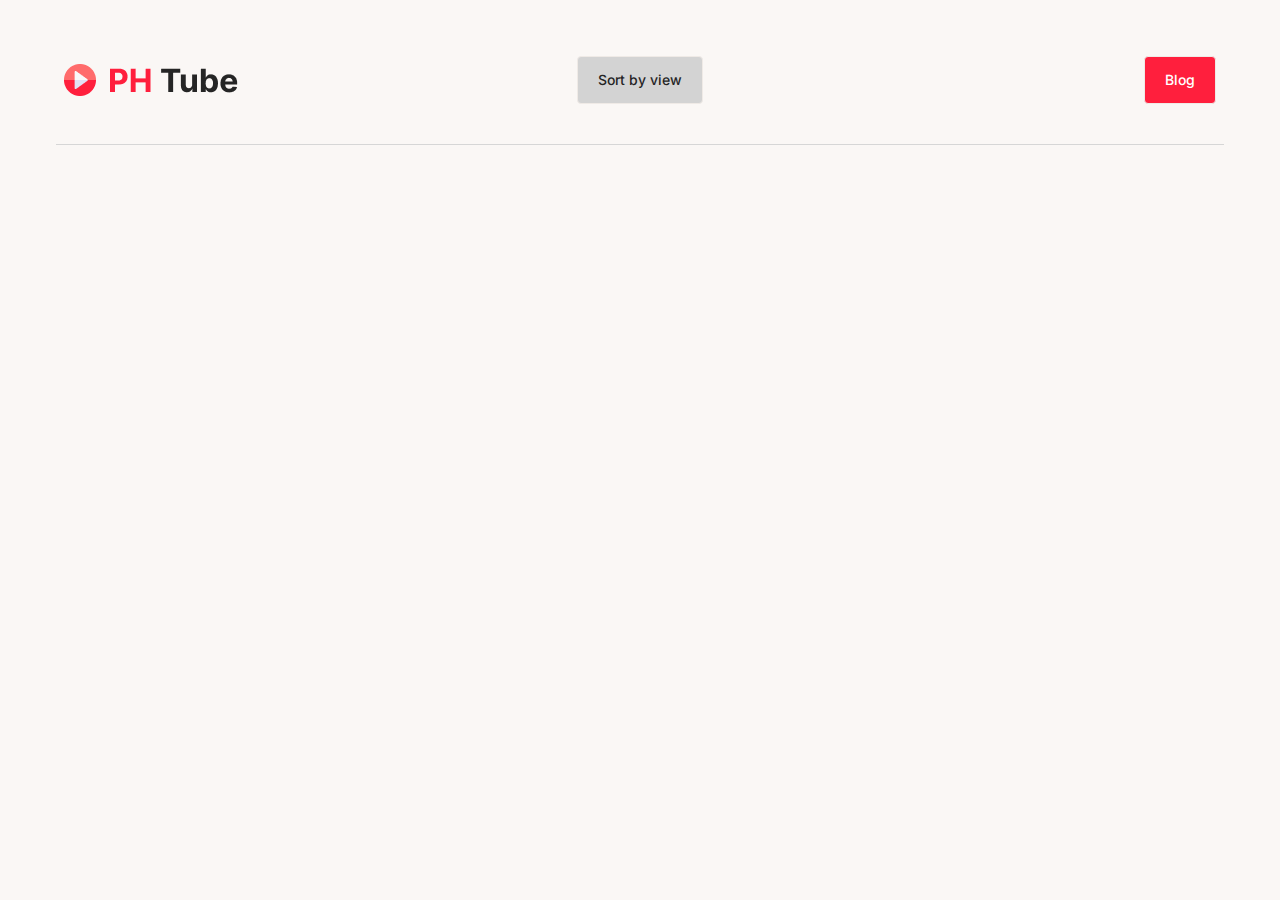
<file: index.html>
<!DOCTYPE html>
<html lang="en" data-theme="cupcake">

<head>
    <meta charset="UTF-8" />
    <meta name="viewport" content="width=device-width, initial-scale=1.0" />
    <link rel="preconnect" href="https://fonts.googleapis.com" />
    <link rel="preconnect" href="https://fonts.gstatic.com" crossorigin />
    <link href="https://fonts.googleapis.com/css2?family=Inter:wght@400;500;600;700&display=swap" rel="stylesheet" />
    <link rel="stylesheet" href="./style.mini.css" />
    <title>PH Tube</title>
    <link rel="shortcut icon" href="./images/PH Tube fave icon.svg" type="image/x-icon" />
</head>

<body class="font-fontInter">
    <!-- some defult class lg:px-14 px-5 mt-12 -->
    <header class="lg:mx-14 mx-5 mt-12">
        <div class="justify-center items-start my-6 sm:hidden flex">
            <a href="./index.html"><img src="./images/Logo.png" alt="PH Tube Logo" /></a>
        </div>

        <div class="navbar sm:justify-center justify-around bg-base-100">
            <!-- PH tube Icon -->
            <div class="navbar-start sm:flex hidden">
                <a href="./index.html"><img src="./images/Logo.png" alt="PH Tube Logo" /></a>
            </div>

            <div class="navbar-center">
                <a class="btn normal-case text-lg font-medium rounded bg-svbBgColor text-svbFontColor px-5 hover:bg-svbBgColor" id="sortByViewBtn">Sort by view</a>
            </div>

            <div class="navbar-end">
                <a href="./blog/" class="btn normal-case text-lg font-medium rounded bg-primaryBtnBg text-whaitColor px-5 hover:bg-primaryBtnBg">
                    Blog
                </a>
            </div>
        </div>
        <!-- navecation menu -->
        <nav class="mt-8 border-t border-borderColor">
            <ul id="naveContainer" class="justify-center items-center sm:flex-row flex-col gap-6 pt-10 hidden">
                <!-- .btnActive {
                    bg-primaryBtnBg text-whaitColor
                    font-semibold hover:bg-primaryBtnBg;
                } 
               .normalBtn {
                   font-medium bg-btnBg
                   text-btnFontColor px-5 hover:bg-btnBg;
                }
               .btnCustom {
                   w-full sm:w-auto px-5 capitalize
                }
              
              -->
                <!-- active for btnActive and defult for normalBtn -->
                <!-- <li class="btn btnCustom btnActive">
            <a href="#">Test</a>
          </li> -->
            </ul>
        </nav>
    </header>
    <main id="postContainer" class="lg:mx-14 mx-5 mt-12">
        <!-- tube video section -->
        <section class="grid lg:grid-cols-4 sm:grid-cols-2 grid-cols-1 gap-6 pt-10">
            <!-- item-->
            <!-- <div class="card">
          <figure class="rounded-lg h-56 relative border border-borderColor">
            <img
              class="object-cover"
              src="https://i.ibb.co/kc8CCFs/30-rock.png"
              alt="Shoes"
            />
            <div class="absolute bg-titleFontColor text-whaitColor
            bottom-4 right-4 py-1 px-[5px] text-timerFont font-normal rounded-sm">
              <p><time>3hrs</time> <time>56 min</time> ago</p>
            </div>
          </figure>
          <div class="my-5">
            <div class="flex gap-3">
              <div class="avatar">
                <div class="w-10 h-10 rounded-full">
                  <img
                    src="https://i.ibb.co/k4tkc42/oliviar-harris.jpg"
                  />
                </div>
              </div>
              <div>
                <h2 class="text-base font-bold text-titleFontColor">
                  Building a Winning UX Strategy Using the Kano Model
                </h2>
                <div class="my-2 flex items-center gap-2">
                  <p class="text-sm font-normal">Awlad Hossain</p>
                  <span>
                    <img src="./images/verified-bage.svg" alt="" />
                  </span>
                </div>
                <p class="text-sm font-normal">91K views</p>
              </div>
            </div>
          </div>
        </div> -->

            <!-- grid colom 1 -->
            <!-- <div class="flex flex-col items-center justify-center gap-8 mt-14">
          <img src="./images/Icon.png" alt="Empty Icon">
          <h2 class="text-noDataFont font-bold text-titleFontColor text-center">
            Oops!! Sorry, There is no
            <br> content here
          </h2>
        </div> -->
        </section>
    </main>
    <footer></footer>

    <script src="./js/categories.js"></script>
    <script src="./js/main.js"></script>
</body>

</html>
</file>
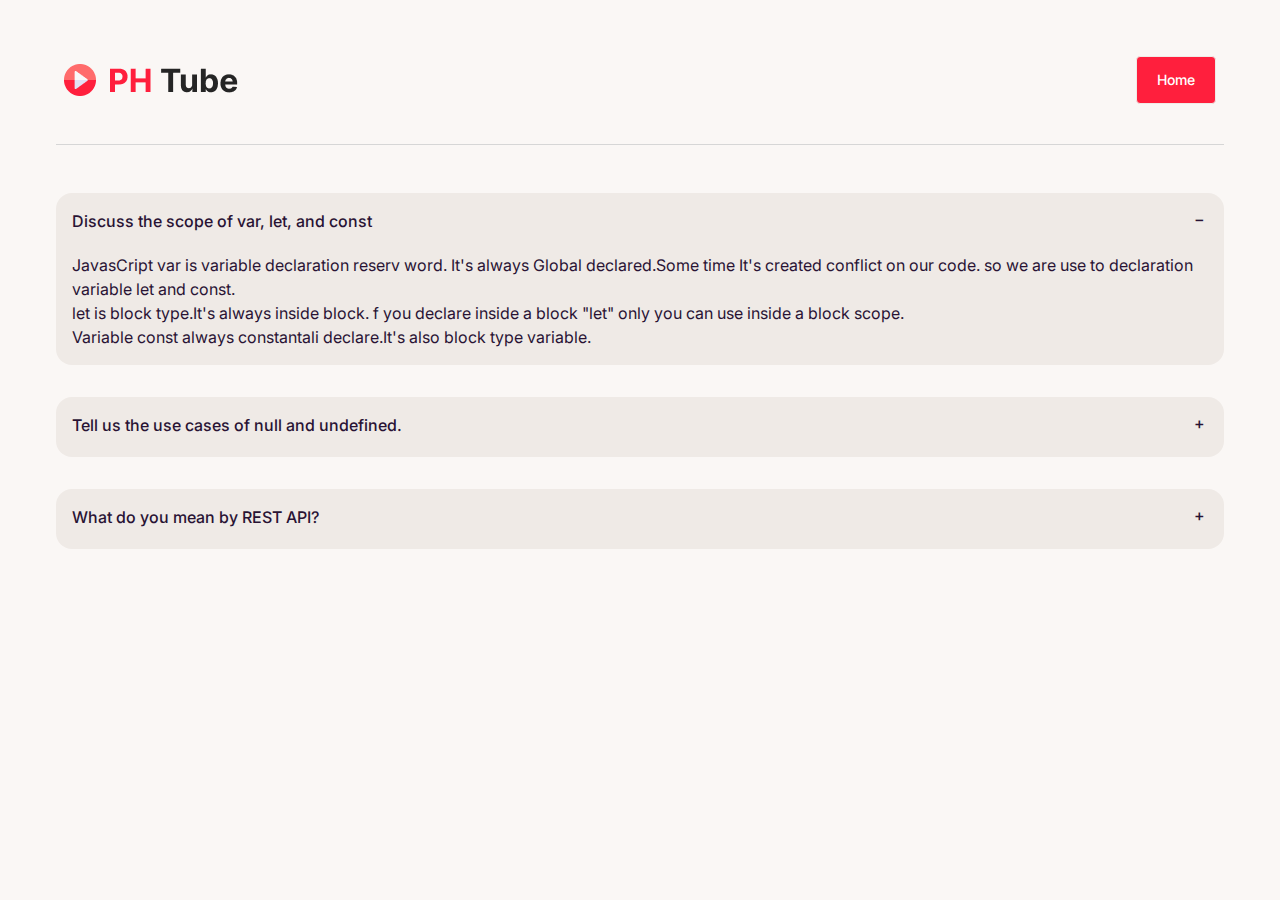
<file: blog/index.html>
<!DOCTYPE html>
<html lang="en" data-theme="cupcake">
  <head>
    <meta charset="UTF-8" />
    <meta name="viewport" content="width=device-width, initial-scale=1.0" />
    <link rel="preconnect" href="https://fonts.googleapis.com" />
    <link rel="preconnect" href="https://fonts.gstatic.com" crossorigin />
    <link
      href="https://fonts.googleapis.com/css2?family=Inter:wght@400;500;600;700&display=swap"
      rel="stylesheet"
    />
    <link rel="stylesheet" href="./style.css" />
    <title>PH Blog</title>
    <link
      rel="shortcut icon"
      href="../images/PH Tube fave icon.svg"
      type="image/x-icon"
    />
  </head>

  <body class="font-fontInter">
    <!-- some defult class lg:px-14 px-5 mt-12 -->
    <header class="lg:mx-14 mx-5 mt-12">
      <div
        class="justify-center sm:items-start items-center my-6 sm:hidden flex"
      >
        <a href="../">
          <img src="../images/Logo.png" alt="PH Tube Logo" />
        </a>
      </div>

      <div class="navbar sm:justify-center justify-around bg-base-100">
        <!-- PH tube Icon -->
        <div class="navbar-start sm:flex hidden">
          <a href="../">
            <img src="../images/Logo.png" alt="PH Tube Logo" />
          </a>
        </div>

        <div class="navbar-end">
          <a
            href="../"
            class="btn normal-case text-lg font-medium rounded bg-primaryBtnBg text-whaitColor px-5 hover:bg-primaryBtnBg"
          >
            Home
          </a>
        </div>
      </div>
      <!-- navecation menu -->
      <nav class="mt-8 border-t border-borderColor"></nav>
    </header>
    <main id="postContainer" class="lg:mx-14 mx-5 mt-12">
      <div class="collapse collapse-plus bg-base-200">
        <input type="radio" name="my-accordion-3" checked="checked" />
        <div class="collapse-title text-xl font-medium">
          Discuss the scope of var, let, and const
        </div>
        <div class="collapse-content">
          <p>JavasCript var is variable declaration reserv word.
            It's always Global declared.Some time It's created conflict on our code. so we are use to declaration variable let and const.
          </p>
          <p>
            let is block type.It's always inside block. f you declare inside a block "let" only you can use inside a block scope. 
          </p>
          <p>
            Variable const always constantali declare.It's also block type variable. 
          </p>
        </div>
      </div>
      <div class="collapse collapse-plus bg-base-200 my-8">
        <input type="radio" name="my-accordion-3" />
        <div class="collapse-title text-xl font-medium">
          Tell us the use cases of null and undefined.
        </div>
        <div class="collapse-content">
          <p>Null and Undefined is return false value. Null means empty.Undefined means the variable declared value not assigned.</p>
        </div>
      </div>
      <div class="collapse collapse-plus bg-base-200">
        <input type="radio" name="my-accordion-3" />
        <div class="collapse-title text-xl font-medium">
          What do you mean by REST API?
        </div>
        <div class="collapse-content">
          <p>API means Appliction Programming Interface.</p>
          <p>In my language API is dada. API come from backend.</p>
        </div>
      </div>
    </main>
    <footer></footer>
  </body>
</html>
</file>
